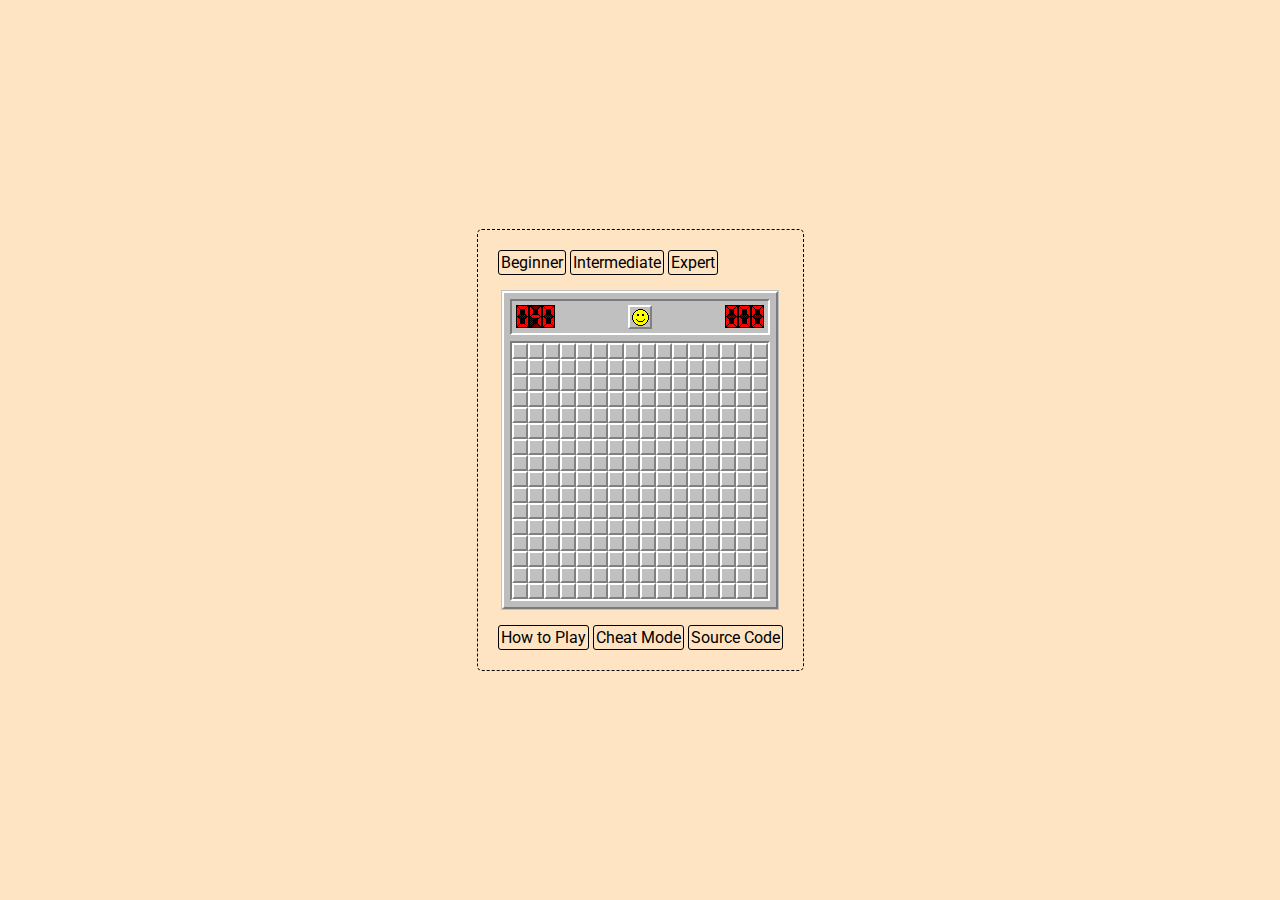
<file: index.html>
<!DOCTYPE html>
<html lang="en">

<head>
    <meta charset="utf-8">
    <title>Minesweeper</title>
    <link rel="icon" type="image/x-icon" href="images/logo.png">

    <!-- CSS -->
    <link rel="stylesheet" href="css/minesweeper.css">

    <!-- Scripts -->
    <script src="scripts/minesweeper.js"></script>
    <script src="scripts/ui.js"></script>

</head>

<body>

    <div id="content">

        <div id="contentWrapper">

            <span id="beginnerButton" class="button">Beginner</span>
            <span id="intermediateButton" class="button">Intermediate</span>
            <span id="expertButton" class="button">Expert</span>

            <div id="canvasWrapper" class="flexContainer">
                <canvas id="minesweeperCanvas" class="unselectable" style="border:1px solid #c0c0c0;">
                </canvas><br>
            </div>

            <span id="howToPlayButton" class="button">How to Play</span>
            <span id="cheatModeButton" class="button">Cheat Mode</span>
            <a href="https://github.com/zmilla93/Minesweeper" target="_blank" class="button">Source Code</a>

            <div id="overlay" class="fullScreenFlexContainer">

                <div id="howToPlay" class="centerFlexItem overlayItem">
                    <div class="closeHeader">
                        <img src="images/close.png" class="closeButton">
                    </div>

                    <div class="overlayContents">
                        <h4>How to Play</h4>
                        The goal is to reveal every tile that doesn't contain a mine. Click a mine, and it's game
                        over!<br>
                        When tiles are revealed, they will show the number of mines adjacent to that tile. <br>
                        When a revealed tile has no adjacent mines, all adjacent tiles are revealed. <br><br>

                        <h4>Controls</h4>
                        Left click to reveal a tile.<br>
                        Right click to mark a tile with a flag, preventing it from being clicked. Do this on tiles you
                        belive contain mines.<br>
                        Right click a flagged tile to mark it with a question mark. Do this on tiles you are unsure
                        of.<br>
                        Click the smiley to restart the game.<br>
                    </div>
                    
                </div>

            </div>

        </div>

    </div>

</body>

</html>
</file>
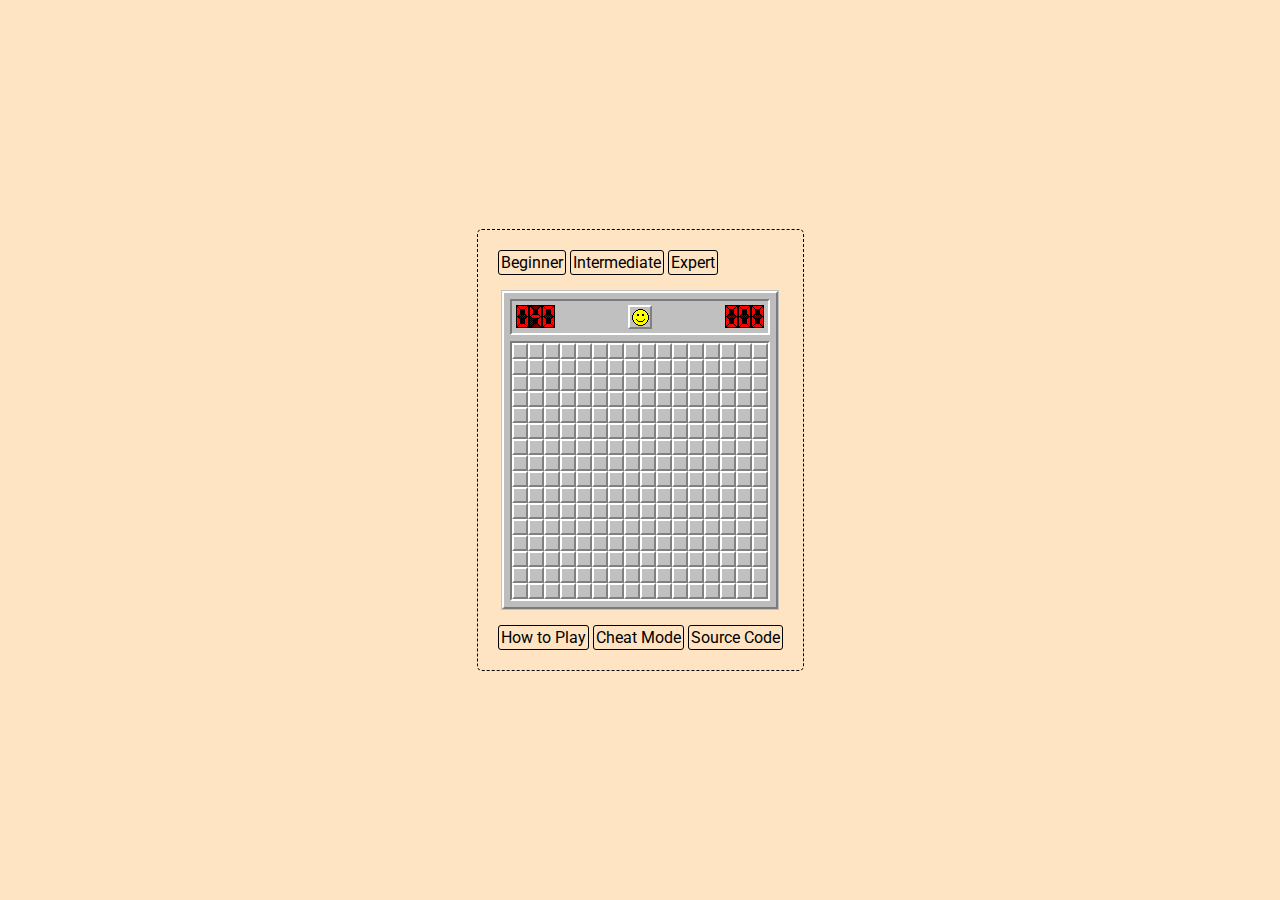
<file: minesweeper.html>
<!DOCTYPE html>
<html lang="en">

<head>
    <meta charset="utf-8">
    <title>Minesweeper</title>
    <link rel="icon" type="image/x-icon" href="images/logo.png">

    <!-- CSS -->
    <link rel="stylesheet" href="css/minesweeper.css">

    <!-- Scripts -->
    <script src="scripts/minesweeper.js"></script>
    <script src="scripts/ui.js"></script>

</head>

<body>

    <div id="content">

        <div id="contentWrapper">

            <span id="beginnerButton" class="button">Beginner</span>
            <span id="intermediateButton" class="button">Intermediate</span>
            <span id="expertButton" class="button">Expert</span>

            <div id="canvasWrapper" class="flexContainer">
                <canvas id="minesweeperCanvas" class="unselectable" style="border:1px solid #c0c0c0;">
                </canvas><br>
            </div>

            <span id="howToPlayButton" class="button">How to Play</span>
            <span id="cheatModeButton" class="button">Cheat Mode</span>
            <a href="https://github.com/zmilla93/Minesweeper" target="_blank" class="button">Source Code</a>

            <div id="overlay" class="fullScreenFlexContainer">

                <div id="howToPlay" class="centerFlexItem overlayItem">
                    <div class="closeHeader">
                        <img src="images/close.png" class="closeButton">
                    </div>

                    <div class="overlayContents">
                        <h4>How to Play</h4>
                        The goal is to reveal every tile that doesn't contain a mine. Click a mine, and it's game
                        over!<br>
                        When tiles are revealed, they will show the number of mines adjacent to that tile. <br>
                        When a revealed tile has no adjacent mines, all adjacent tiles are revealed. <br><br>

                        <h4>Controls</h4>
                        Left click to reveal a tile.<br>
                        Right click to mark a tile with a flag, preventing it from being clicked. Do this on tiles you
                        belive contain mines.<br>
                        Right click a flagged tile to mark it with a question mark. Do this on tiles you are unsure
                        of.<br>
                        Click the smiley to restart the game.<br>
                    </div>
                </div>

                <div id="settings" class="centerFlexItem overlayItem">
                    <div class="closeHeader">
                        <img src="images/close.png" class="closeButton">
                    </div>

                    <div class="overlayContents">
                        <input type="radio" id="beginner" name="difficulty" value="beginner">
                        <label for="beginner">Beginner | 9x9, 10 mines</label><br>

                        <input type="radio" id="intermediate" name="difficulty" value="intermediate">
                        <label for="intermediate">Intermediate | 16x16, 40 mines</label><br>

                        <input type="radio" id="expert" name="difficulty" value="expert">
                        <label for="expert">Expert | 30x16, 99 mines</label><br>

                    </div>
                </div>

            </div>

        </div>
    </div>

</body>

</html>
</file>
<file: css/minesweeper.css>
/* @import url('https://fonts.googleapis.com/css2?family=Hind&display=swap'); */
@import url('https://fonts.googleapis.com/css2?family=Roboto&display=swap');

:root{
    --bg-color: bisque;
}

html,
body {
    margin: 0;
    width: 100%;
    height: 100%;
    color: black;
    background-color: var(--bg-color);
}

#content {
    width: 100%;
    height: 100%;
    display: flex;
    justify-content: center;
    font-family: 'Roboto', sans-serif;
    align-items: center;
}

.fullScreenFlexContainer {
    width: 100%;
    height: 100%;
    display: flex;
    justify-content: center;
}

.flexContainer {
    display: flex;
    justify-content: center;
}

.sideFlex {
    justify-content: space-between;
}

.centerFlexItem {
    align-self: center;
    margin-top:auto;
    margin-bottom:auto;
}

#contentWrapper {
    overflow: auto;
    border: 1px dashed black;
    border-radius: 5px;
    padding:20px;
    margin-top:auto;
    margin-bottom:auto;
}

#canvasWrapper {
    margin-top: 15px;
    margin-bottom: 15px;
}

#settings {
    cursor: default;
}

#settings {
    display: none;
}

#rules {
    display: none;
}

.closeHeader {
    width: 100%;
}

.closeButton {
    width: 24px;
    height: 24px;
    float: right;
    cursor: pointer;
}

#overlay {
    position: fixed;
    left: 0;
    top: 0;
    display: none;
    background-color: rgba(0, 0, 0, 0.75);
    z-index: 10;
}

.overlayContents {
    margin: 20px;
}

.overlayItem {
    border: 1px solid black;
    border-radius: 5px;
    background-color: var(--bg-color);
    overflow: auto;
    max-height: 100vh;
    z-index: 20;
}

.overlayItem h4 {
    margin-top: 10px;
    margin-bottom: 10px;
    text-decoration: underline;
}

.button {
    padding: 2px;
    border: 1px solid black;
    border-radius: 3px;
    cursor: pointer;
    display: inline-block;
    user-select: none;
}

a {
    color: var(--text-color);
    text-decoration: none;
}
</file>
